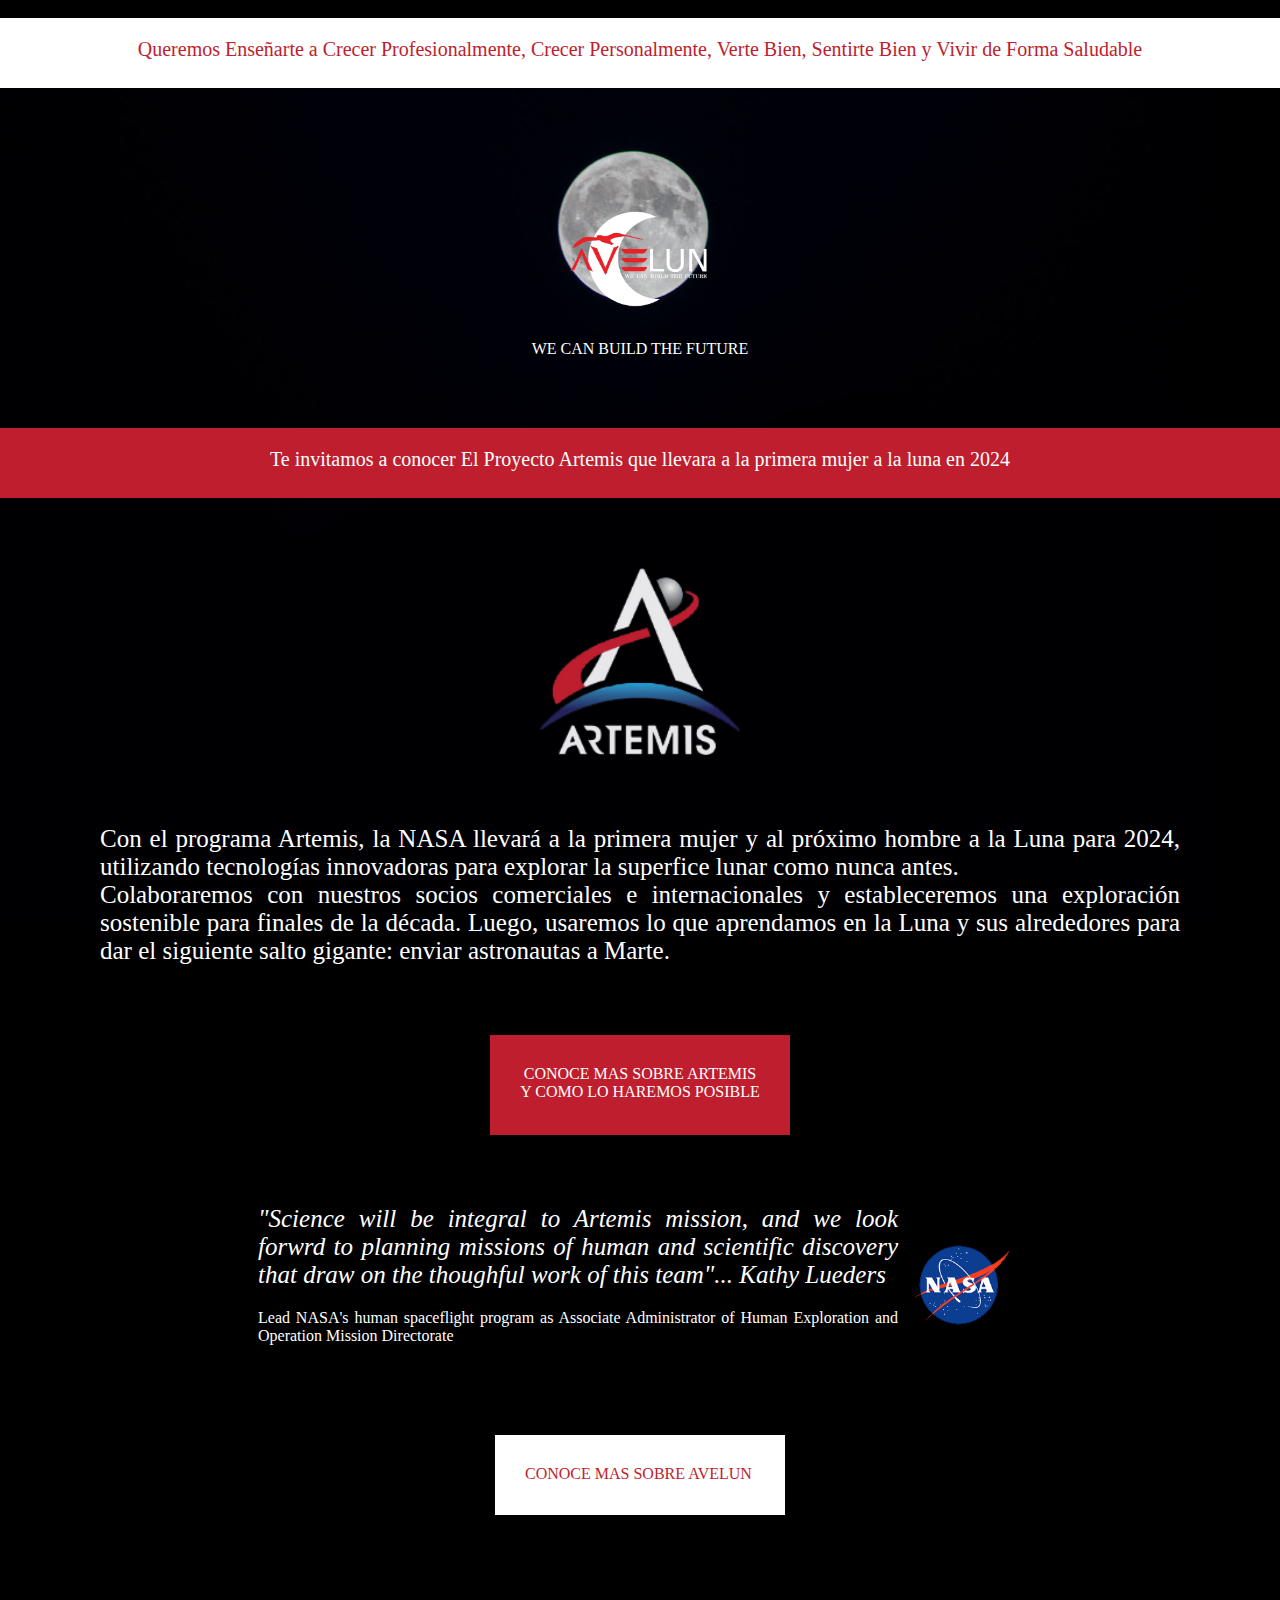
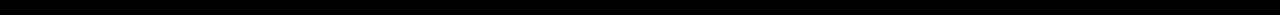
<file: index.html>
n <!DOCTYPE html>
<html>
<head>
	<title>Avelun</title>
    <meta charset="UTF-8">
    <meta name="viewport" content="width=device-width, initial-scale=1, shrink-to-fit=no">
  <meta name=”description” content="Avelun es un sitio web para la mujer donde le mostramos como crecer profesionalmente, crecer personalmente, sentirse bien, verse bien y estar saludable" />
  <meta name="keywords" content="tienda, ropa, calzado, joyeria, zapatos, moda, salud, medicina"/>
  <meta name="author" content="Systems Admins C.A" />
  <meta name="copyright" content="Systems Admins C.A" />
  <meta name="google" content="nositelinkssearchbox">

  <link rel="icon" type="image/png" href="site/img/lun.png">

<style>
    body {
        margin: 0px;
        background-color:black;
        background-image:url('nasa/lun.jpg');
        background-size:100% ;
        background-position: -70px 70px;
        background-repeat:no-repeat;
        box-sizing: border-box;
    }

    .segment1{
        height: 70px;
        background-color: white;
        text-align: center;
        color:#BE1E2D!important;
        font-size: 20px;
        padding-top: 20px;
        box-sizing: border-box;
    }



    .divcenter{
        margin-top: 120px;
        text-align: center;
    }

    .segment2{
        height: 70px;
        background-color: #BE1E2D!important;
        text-align: center;
        color: white;
        font-size: 20px;
        padding-top: 20px;
        box-sizing: border-box;
        margin-top: 70px;
    }

 

    .artemis{
        margin-top: 70px;
        text-align: center;
    }

    .artemistxt{
        margin-left: 100px;
        margin-right: 100px;
        text-align: justify;
        color: white;
        margin-top: 70px;
        font-size: 25px;
        margin-bottom: 70px;
    }

    .gonasa{
        width: 300px;
        height: 100px;
        background-color: #BE1E2D!important;
        margin: 0 auto;
        color: white;
        padding: 30px;
        box-sizing: border-box;
    }

    .artemistxt2{
        width: 50%;
        text-align: justify;
        color: white;
        margin-top: 70px;
        font-size: 25px;
        display: inline-block;

    }

    .nasalogo{
        width: 120px;
        display: inline-block;
        padding-top: 100px;
        vertical-align: top;
        margin-bottom: 100px;
    }

    .nasa{
        margin-top: 20px;
        font-size: 16px;
    }

    .avelunForNasa{
        width: 290px;
        height: 80px;
        background-color: white!important;
        margin: 0 auto;
        color:  #BE1E2D;
        padding: 30px;
        box-sizing: border-box;
        margin-bottom: 100px;
    }

    a:link{
    text-decoration:none;
}
</style>
</head>

<body>
    <div class="segment1">
        Queremos Enseñarte a Crecer Profesionalmente, Crecer Personalmente, Verte Bien, Sentirte Bien y Vivir de Forma Saludable
    </div>

    <div class="divcenter">
        <img src="nasa/avelun2.png" width="150">
        <div style="color: white;  margin-top: 30px;">WE CAN BUILD THE FUTURE</div>
    </div>

    <div class="segment2">
        Te invitamos a conocer El Proyecto Artemis que llevara a la primera mujer a la luna en 2024
    </div>

    <div class="artemis">
        <div>
            <img src="nasa/artemis.png" width="200">
        </div>
        <div  class="artemistxt">
            Con el programa Artemis, la NASA llevará a la primera mujer y al próximo hombre a la Luna para 2024,
             utilizando tecnologías innovadoras para explorar la superfice lunar como nunca antes.<Br> 
             Colaboraremos con nuestros socios comerciales e internacionales y estableceremos una exploración 
             sostenible para finales de la década. Luego, usaremos lo que aprendamos en la Luna y sus alrededores 
             para dar el siguiente salto gigante: enviar astronautas a Marte.
        </div>


    <!--<a href="https://www.nasa.gov/specials/artemis/">-->
    <a href="https://stem.nasa.gov/artemis/">
        <div class="gonasa">
            CONOCE MAS SOBRE ARTEMIS Y COMO LO HAREMOS POSIBLE
        </div>
    </a>


        <div  class="artemistxt2">
            <cite>"Science will be integral to Artemis mission, and we look forwrd to planning missions of human
            and scientific discovery that draw on the thoughful work of this team"... Kathy Lueders</cite>
            <div class="nasa">Lead NASA's human spaceflight program as Associate Administrator of Human Exploration and Operation Mission Directorate</div>
        </div>
        <div class="nasalogo">
            <img src="nasa/nasa.png" width="100">
        </div>
    </div>


    <a href="http://avelun.com/indexAvelun.php">
        <div class="avelunForNasa">
           CONOCE MAS SOBRE AVELUN 
        </div>
    </a>


    
</body>
</html>
</file>
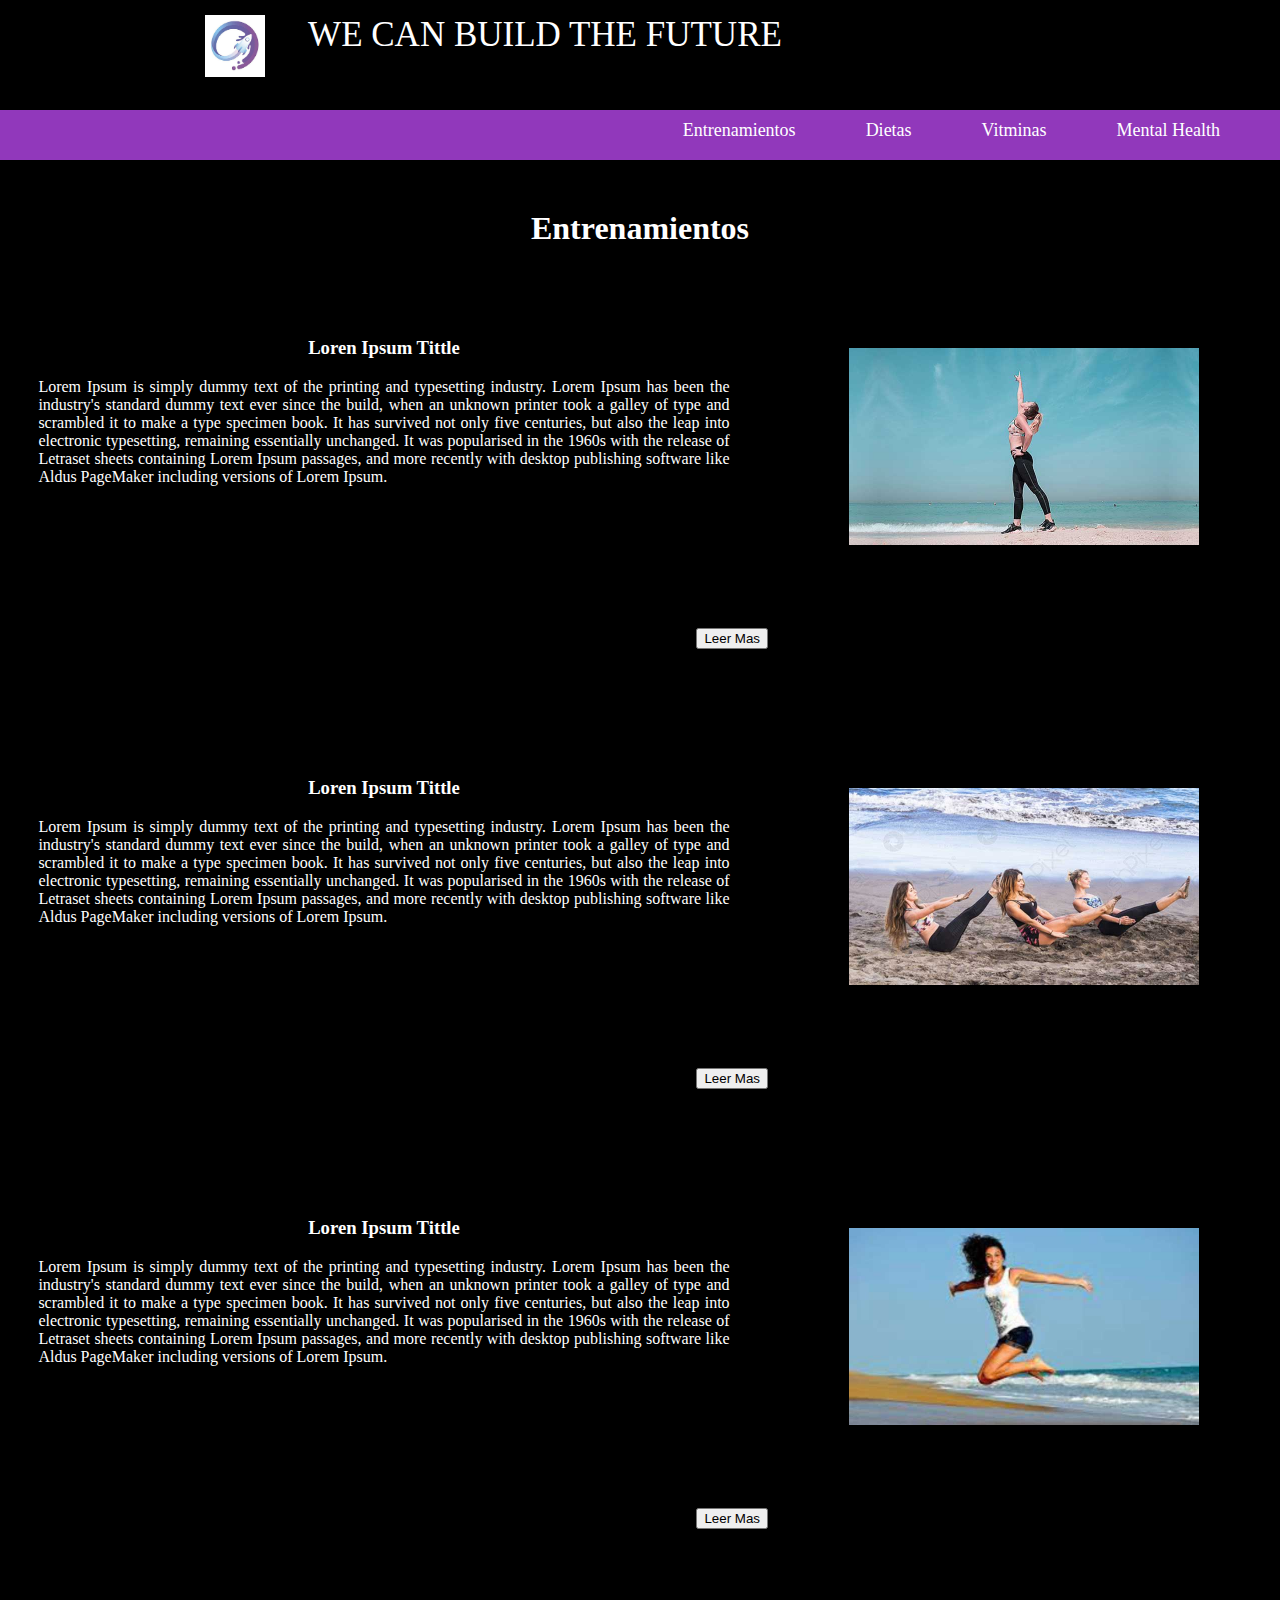
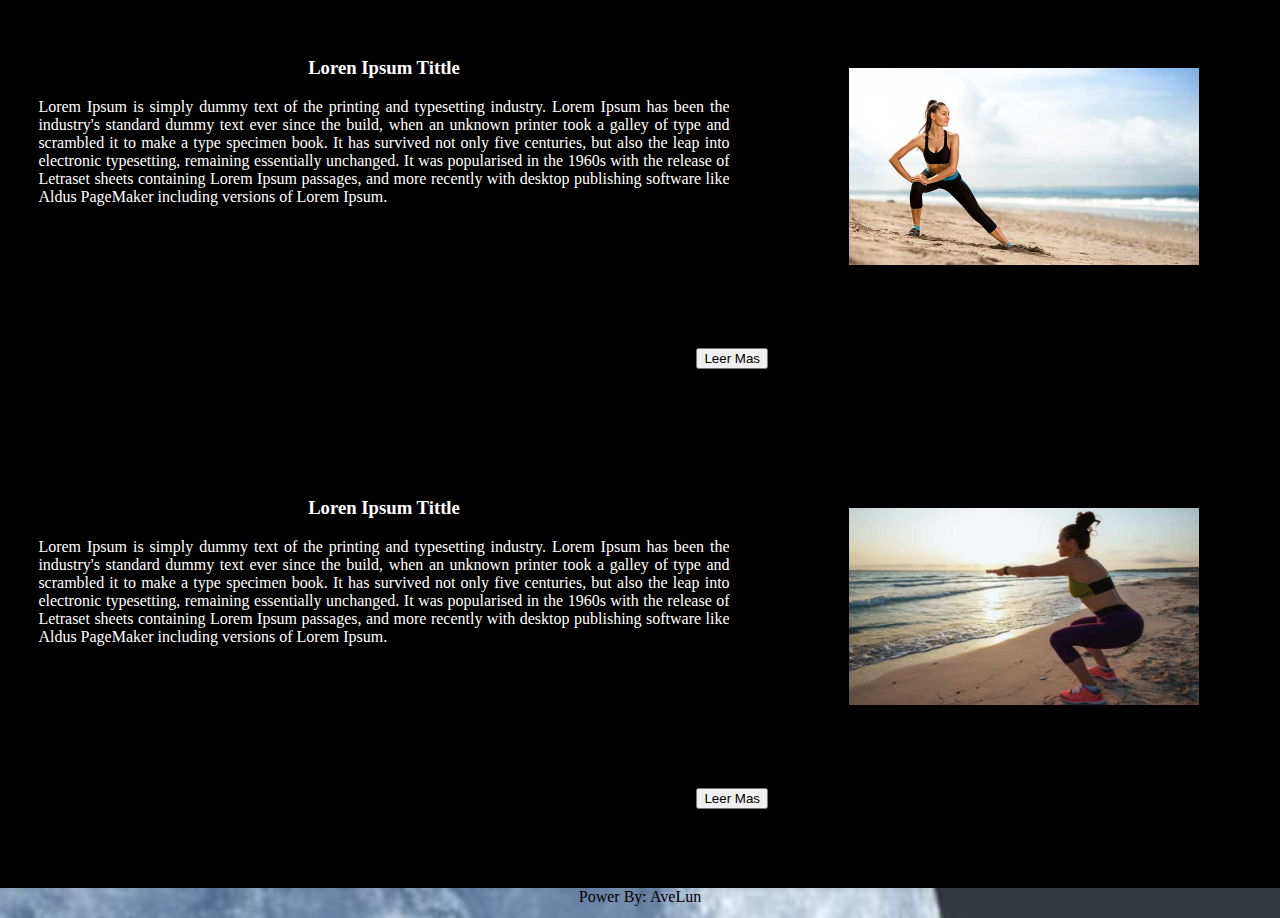
<file: blog/index.html>
<html>
    <head>
        <title>Blog</title>

        <link href="https://cdn.jsdelivr.net/npm/bootstrap@5.1.1/dist/css/bootstrap.min.css" rel="stylesheet" integrity="sha384-F3w7mX95PdgyTmZZMECAngseQB83DfGTowi0iMjiWaeVhAn4FJkqJByhZMI3AhiU" crossorigin="anonymous">
        <script src="https://cdn.jsdelivr.net/npm/bootstrap@5.1.1/dist/js/bootstrap.bundle.min.js" integrity="sha384-/bQdsTh/da6pkI1MST/rWKFNjaCP5gBSY4sEBT38Q/9RBh9AH40zEOg7Hlq2THRZ" crossorigin="anonymous"></script>
        <link href="style.css"  rel="stylesheet" type="text/css">
        
    </head>
<body>
    <!--Header -->
    <div class="head">
        <div class="logo"><img src="tulogo.jpg" width="60"></div>
        <div class="slogan">WE CAN BUILD THE FUTURE</div>
    </div>


    <!--Nav  -->
    <div class="menu">
        <div class="item"><a href="salud.html">Mental Health</a></div>
        <div class="item"><a href="vitaminas.html">Vitminas</a></div>
        <div class="item"><a href="dietas.html">Dietas</a></div>
        <div class="item"><a href="index.html">Entrenamientos</a></div>
    </div>
   








    <content>
        <div class="titutlo"><h1>Entrenamientos</h1></div>


        <!--Content1 -->
        <div class="contenido">
            <div class="contentTittle"><h3>Loren Ipsum Tittle</h3></div>
            <div class="contentText">
                Lorem Ipsum is simply dummy text of the printing and typesetting industry. 
                Lorem Ipsum has been the industry's standard dummy text ever since the build, 
                when an unknown printer took a galley of type and scrambled it to make a type specimen book. 
                It has survived not only five centuries, but also the leap into electronic typesetting, 
                remaining essentially unchanged. It was popularised in the 1960s with the release of 
                Letraset sheets containing Lorem Ipsum passages, and more recently with desktop publishing 
                software like Aldus PageMaker including versions of Lorem Ipsum.
                <br><br>
               
            </div>
            <div class="Btn">
                <button type="button" class="btn btn-primary">Leer Mas</button>
            </div>
        </div>
        <div class="imagenBox">
            <div class="imagen"><img src="img/entrenamiento1.jpg" width="350"></div>
        </div>

        <!--Content1 -->
        <div class="contenido">
            <div class="contentTittle"><h3>Loren Ipsum Tittle</h3></div>
            <div class="contentText">
                Lorem Ipsum is simply dummy text of the printing and typesetting industry. 
                Lorem Ipsum has been the industry's standard dummy text ever since the build, 
                when an unknown printer took a galley of type and scrambled it to make a type specimen book. 
                It has survived not only five centuries, but also the leap into electronic typesetting, 
                remaining essentially unchanged. It was popularised in the 1960s with the release of 
                Letraset sheets containing Lorem Ipsum passages, and more recently with desktop publishing 
                software like Aldus PageMaker including versions of Lorem Ipsum.
                <br><br>
               
            </div>
            <div class="Btn">
                <button type="button" class="btn btn-primary">Leer Mas</button>
            </div>
        </div>
        <div class="imagenBox">
            <div class="imagen"><img src="img/entrenamiento2.jpg" width="350"></div>
        </div>

        <!--Content1 -->
        <div class="contenido">
            <div class="contentTittle"><h3>Loren Ipsum Tittle</h3></div>
            <div class="contentText">
                Lorem Ipsum is simply dummy text of the printing and typesetting industry. 
                Lorem Ipsum has been the industry's standard dummy text ever since the build, 
                when an unknown printer took a galley of type and scrambled it to make a type specimen book. 
                It has survived not only five centuries, but also the leap into electronic typesetting, 
                remaining essentially unchanged. It was popularised in the 1960s with the release of 
                Letraset sheets containing Lorem Ipsum passages, and more recently with desktop publishing 
                software like Aldus PageMaker including versions of Lorem Ipsum.
                <br><br>
               
            </div>
            <div class="Btn">
                <button type="button" class="btn btn-primary">Leer Mas</button>
            </div>
        </div>
        <div class="imagenBox">
            <div class="imagen"><img src="img/entrenamiento3.jpg" width="350"></div>
        </div>

        <!--Content1 -->
        <div class="contenido">
            <div class="contentTittle"><h3>Loren Ipsum Tittle</h3></div>
            <div class="contentText">
                Lorem Ipsum is simply dummy text of the printing and typesetting industry. 
                Lorem Ipsum has been the industry's standard dummy text ever since the build, 
                when an unknown printer took a galley of type and scrambled it to make a type specimen book. 
                It has survived not only five centuries, but also the leap into electronic typesetting, 
                remaining essentially unchanged. It was popularised in the 1960s with the release of 
                Letraset sheets containing Lorem Ipsum passages, and more recently with desktop publishing 
                software like Aldus PageMaker including versions of Lorem Ipsum.
                <br><br>
               
            </div>
            <div class="Btn">
                <button type="button" class="btn btn-primary">Leer Mas</button>
            </div>
        </div>
        <div class="imagenBox">
            <div class="imagen"><img src="img/entrenamiento5.jpg" width="350"></div>
        </div>

        <!--Content1 -->
        <div class="contenido">
            <div class="contentTittle"><h3>Loren Ipsum Tittle</h3></div>
            <div class="contentText">
                Lorem Ipsum is simply dummy text of the printing and typesetting industry. 
                Lorem Ipsum has been the industry's standard dummy text ever since the build, 
                when an unknown printer took a galley of type and scrambled it to make a type specimen book. 
                It has survived not only five centuries, but also the leap into electronic typesetting, 
                remaining essentially unchanged. It was popularised in the 1960s with the release of 
                Letraset sheets containing Lorem Ipsum passages, and more recently with desktop publishing 
                software like Aldus PageMaker including versions of Lorem Ipsum.
                <br><br>
               
            </div>
            <div class="Btn">
                <button type="button" class="btn btn-primary">Leer Mas</button>
            </div>
        </div>
        <div class="imagenBox">
            <div class="imagen"><img src="img/entrenamiento4.jpg" width="350"></div>
        </div>


       


    
       
        <div class="avelun">
            <div>Power By: AveLun</div>
        </div>
    

    </content>










    


</body>
</html>
</file>
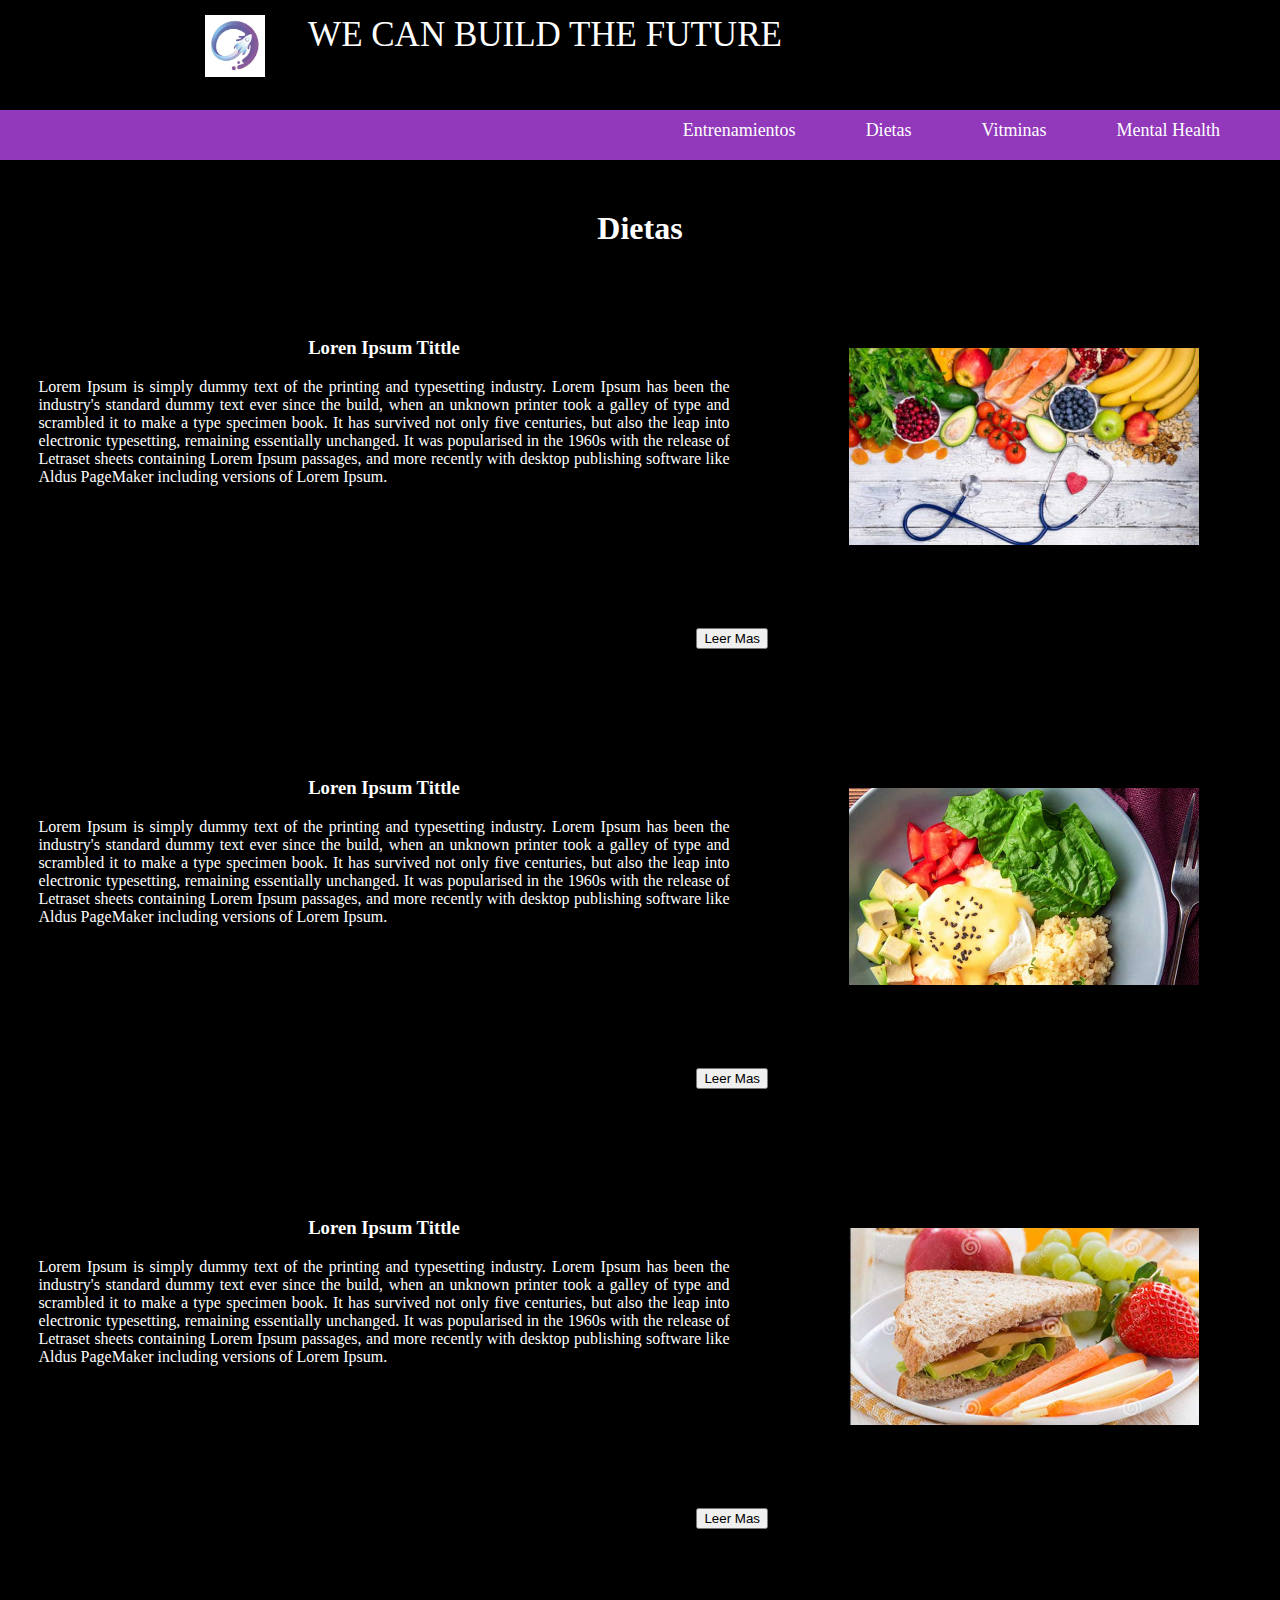
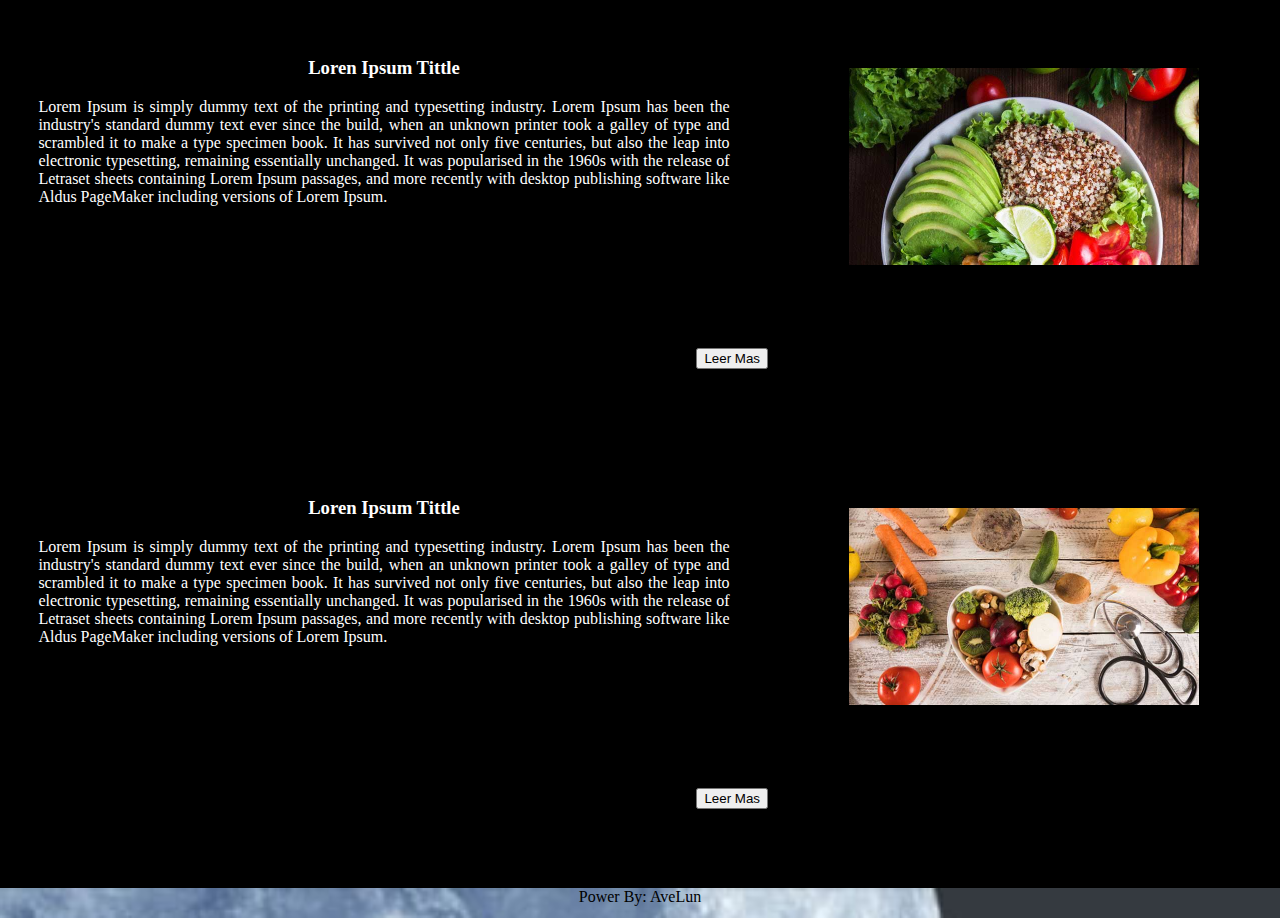
<file: blog/dietas.html>
<html>
    <head>
        <title>Blog</title>

        <link href="https://cdn.jsdelivr.net/npm/bootstrap@5.1.1/dist/css/bootstrap.min.css" rel="stylesheet" integrity="sha384-F3w7mX95PdgyTmZZMECAngseQB83DfGTowi0iMjiWaeVhAn4FJkqJByhZMI3AhiU" crossorigin="anonymous">
        <script src="https://cdn.jsdelivr.net/npm/bootstrap@5.1.1/dist/js/bootstrap.bundle.min.js" integrity="sha384-/bQdsTh/da6pkI1MST/rWKFNjaCP5gBSY4sEBT38Q/9RBh9AH40zEOg7Hlq2THRZ" crossorigin="anonymous"></script>
        <link href="style.css"  rel="stylesheet" type="text/css">

    </head>


<body>
    <!--Header -->
    <div class="head">
        <div class="logo"><img src="tulogo.jpg" width="60"></div>
        <div class="slogan">WE CAN BUILD THE FUTURE</div>
    </div>


    <!--Nav  -->
    <div class="menu">
        <div class="item"><a href="salud.html">Mental Health</a></div>
        <div class="item"><a href="vitaminas.html">Vitminas</a></div>
        <div class="item"><a href="dietas.html">Dietas</a></div>
        <div class="item"><a href="index.html">Entrenamientos</a></div>
    </div>
   








    <content>
        <div class="titutlo"><h1>Dietas</h1></div>

    
            <!--Content1 -->
            <div class="contenido">
                <div class="contentTittle"><h3>Loren Ipsum Tittle</h3></div>
                <div class="contentText">
                    Lorem Ipsum is simply dummy text of the printing and typesetting industry. 
                    Lorem Ipsum has been the industry's standard dummy text ever since the build, 
                    when an unknown printer took a galley of type and scrambled it to make a type specimen book. 
                    It has survived not only five centuries, but also the leap into electronic typesetting, 
                    remaining essentially unchanged. It was popularised in the 1960s with the release of 
                    Letraset sheets containing Lorem Ipsum passages, and more recently with desktop publishing 
                    software like Aldus PageMaker including versions of Lorem Ipsum.
                    <br><br>
                   
                </div>
                <div class="Btn">
                    <button type="button" class="btn btn-primary">Leer Mas</button>
                </div>
            </div>
            <div class="imagenBox">
                <div class="imagen"><img src="img/dietas1.jpg" width="350"></div>
            </div>
    
            <!--Content1 -->
            <div class="contenido">
                <div class="contentTittle"><h3>Loren Ipsum Tittle</h3></div>
                <div class="contentText">
                    Lorem Ipsum is simply dummy text of the printing and typesetting industry. 
                    Lorem Ipsum has been the industry's standard dummy text ever since the build, 
                    when an unknown printer took a galley of type and scrambled it to make a type specimen book. 
                    It has survived not only five centuries, but also the leap into electronic typesetting, 
                    remaining essentially unchanged. It was popularised in the 1960s with the release of 
                    Letraset sheets containing Lorem Ipsum passages, and more recently with desktop publishing 
                    software like Aldus PageMaker including versions of Lorem Ipsum.
                    <br><br>
                   
                </div>
                <div class="Btn">
                    <button type="button" class="btn btn-primary">Leer Mas</button>
                </div>
            </div>
            <div class="imagenBox">
                <div class="imagen"><img src="img/dietas2.jpg" width="350"></div>
            </div>
    
            <!--Content1 -->
            <div class="contenido">
                <div class="contentTittle"><h3>Loren Ipsum Tittle</h3></div>
                <div class="contentText">
                    Lorem Ipsum is simply dummy text of the printing and typesetting industry. 
                    Lorem Ipsum has been the industry's standard dummy text ever since the build, 
                    when an unknown printer took a galley of type and scrambled it to make a type specimen book. 
                    It has survived not only five centuries, but also the leap into electronic typesetting, 
                    remaining essentially unchanged. It was popularised in the 1960s with the release of 
                    Letraset sheets containing Lorem Ipsum passages, and more recently with desktop publishing 
                    software like Aldus PageMaker including versions of Lorem Ipsum.
                    <br><br>
                   
                </div>
                <div class="Btn">
                    <button type="button" class="btn btn-primary">Leer Mas</button>
                </div>
            </div>
            <div class="imagenBox">
                <div class="imagen"><img src="img/dietas3.jpg" width="350"></div>
            </div>
    
            <!--Content1 -->
            <div class="contenido">
                <div class="contentTittle"><h3>Loren Ipsum Tittle</h3></div>
                <div class="contentText">
                    Lorem Ipsum is simply dummy text of the printing and typesetting industry. 
                    Lorem Ipsum has been the industry's standard dummy text ever since the build, 
                    when an unknown printer took a galley of type and scrambled it to make a type specimen book. 
                    It has survived not only five centuries, but also the leap into electronic typesetting, 
                    remaining essentially unchanged. It was popularised in the 1960s with the release of 
                    Letraset sheets containing Lorem Ipsum passages, and more recently with desktop publishing 
                    software like Aldus PageMaker including versions of Lorem Ipsum.
                    <br><br>
                   
                </div>
                <div class="Btn">
                    <button type="button" class="btn btn-primary">Leer Mas</button>
                </div>
            </div>
            <div class="imagenBox">
                <div class="imagen"><img src="img/dietas4.jpg" width="350"></div>
            </div>
    
            <!--Content1 -->
            <div class="contenido">
                <div class="contentTittle"><h3>Loren Ipsum Tittle</h3></div>
                <div class="contentText">
                    Lorem Ipsum is simply dummy text of the printing and typesetting industry. 
                    Lorem Ipsum has been the industry's standard dummy text ever since the build, 
                    when an unknown printer took a galley of type and scrambled it to make a type specimen book. 
                    It has survived not only five centuries, but also the leap into electronic typesetting, 
                    remaining essentially unchanged. It was popularised in the 1960s with the release of 
                    Letraset sheets containing Lorem Ipsum passages, and more recently with desktop publishing 
                    software like Aldus PageMaker including versions of Lorem Ipsum.
                    <br><br>
                   
                </div>
                <div class="Btn">
                    <button type="button" class="btn btn-primary">Leer Mas</button>
                </div>
            </div>
            <div class="imagenBox">
                <div class="imagen"><img src="img/dietas5.jpg" width="350"></div>
            </div>

       
       
        <div class="avelun">
            <div>Power By: AveLun</div>
        </div>
    

    </content>










    


</body>
</html>
</file>
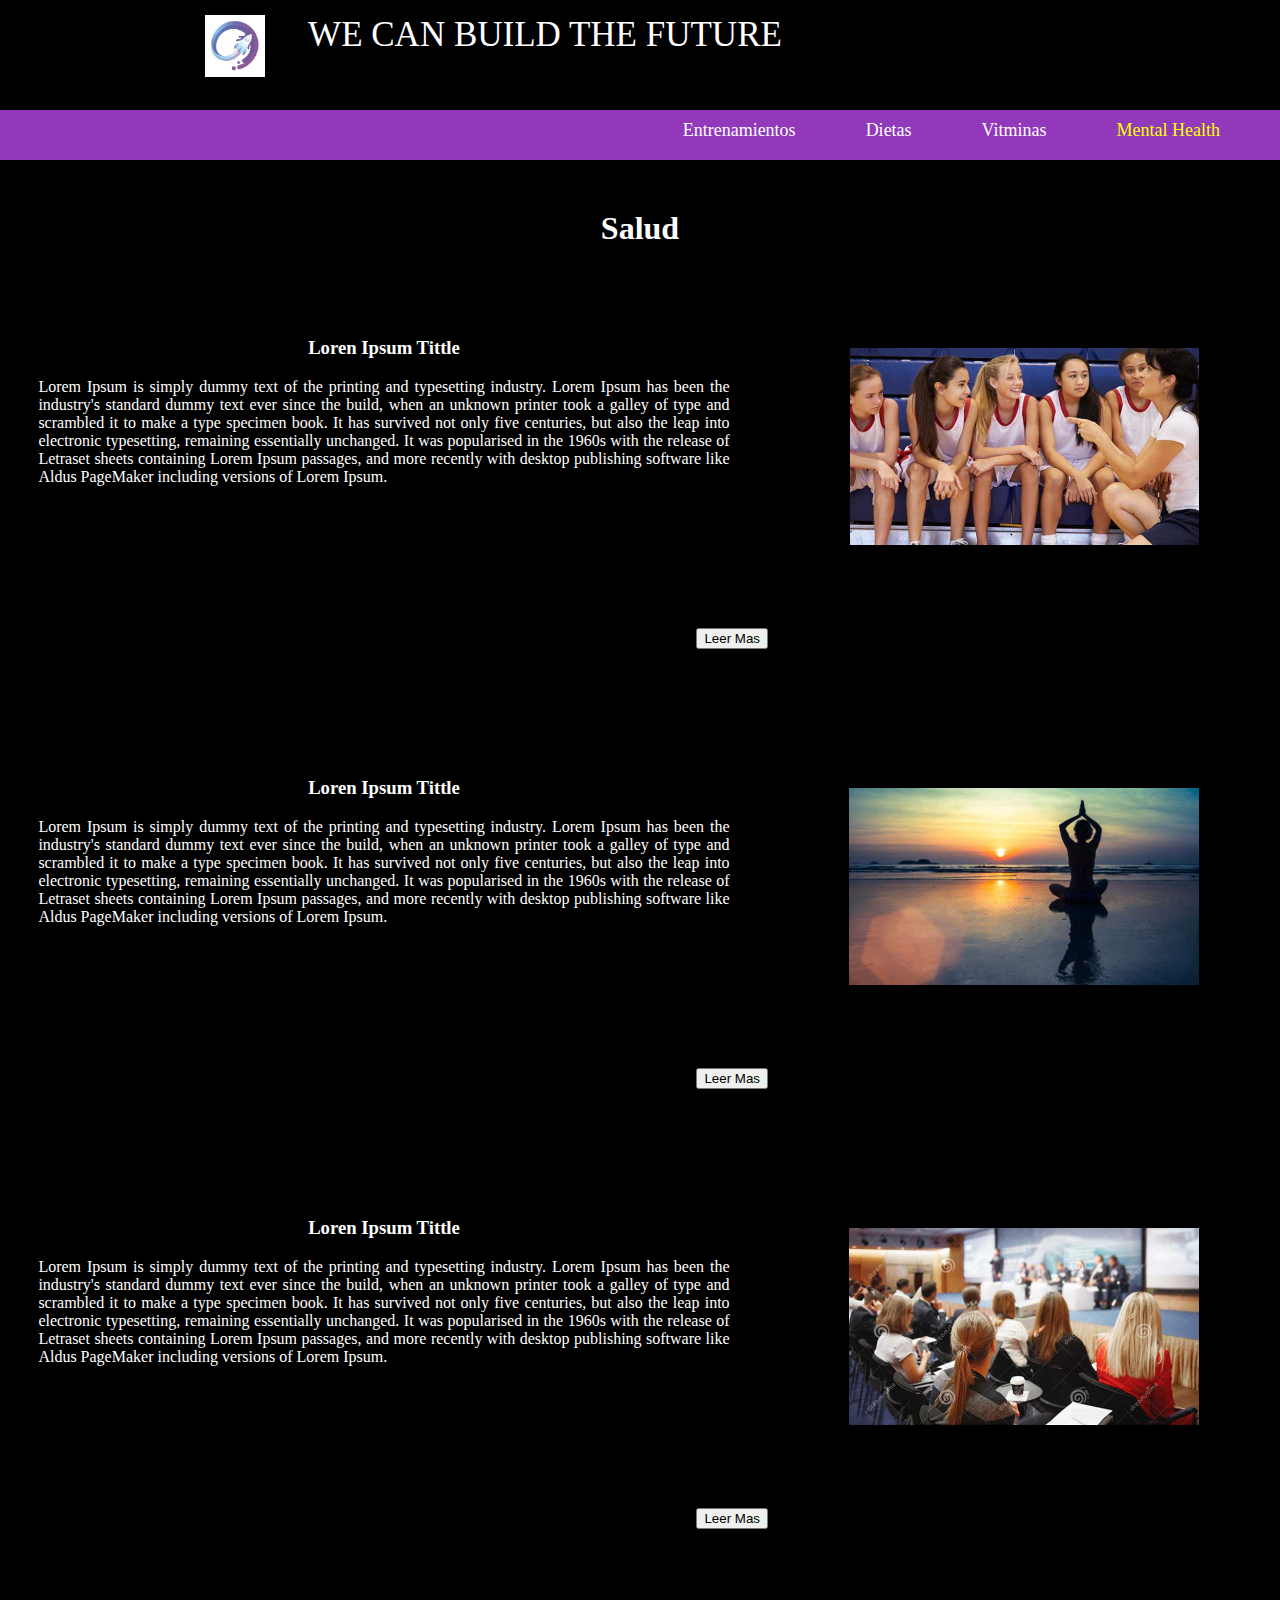
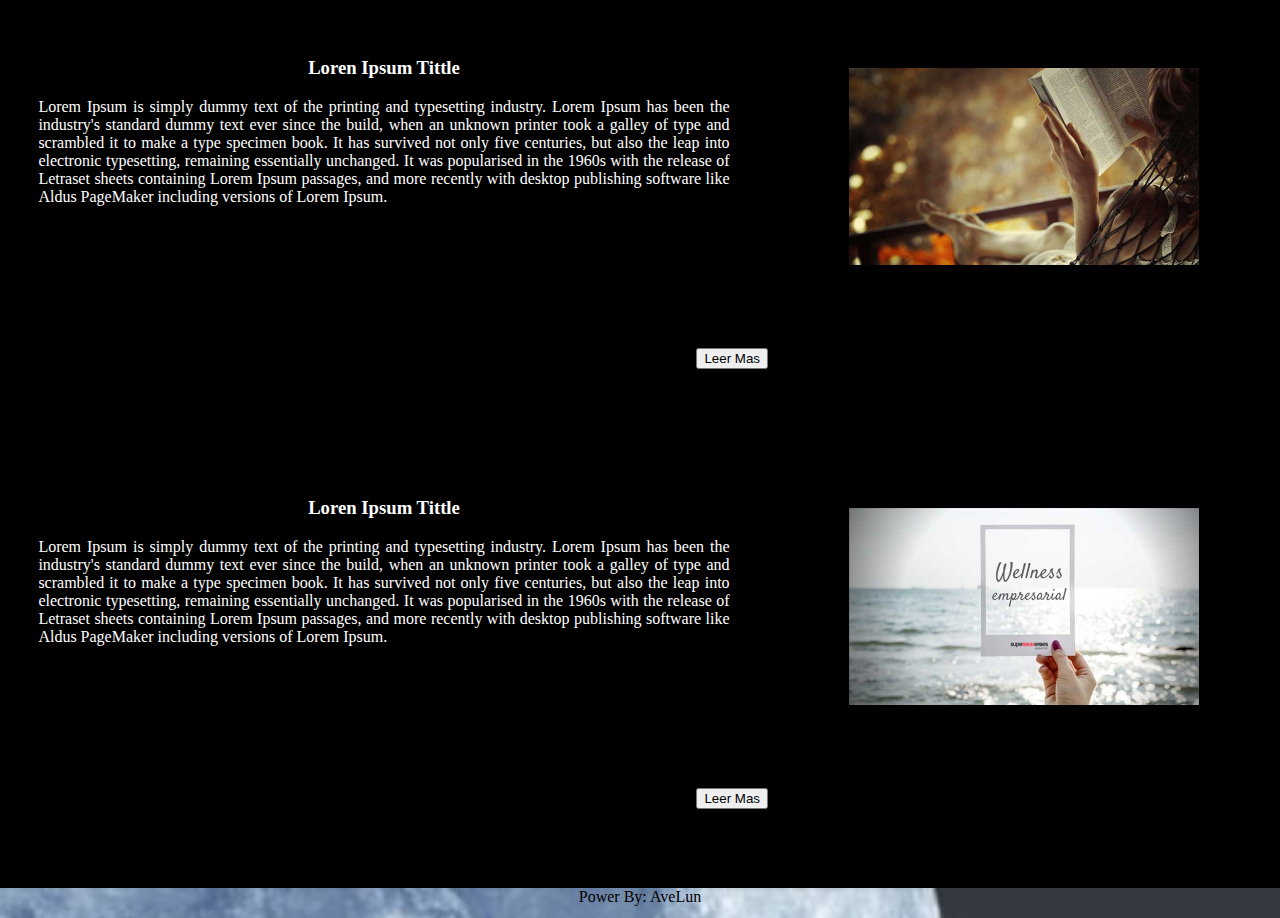
<file: blog/salud.html>
<html>
    <head>
        <title>Blog</title>

        <link href="https://cdn.jsdelivr.net/npm/bootstrap@5.1.1/dist/css/bootstrap.min.css" rel="stylesheet" integrity="sha384-F3w7mX95PdgyTmZZMECAngseQB83DfGTowi0iMjiWaeVhAn4FJkqJByhZMI3AhiU" crossorigin="anonymous">
        <script src="https://cdn.jsdelivr.net/npm/bootstrap@5.1.1/dist/js/bootstrap.bundle.min.js" integrity="sha384-/bQdsTh/da6pkI1MST/rWKFNjaCP5gBSY4sEBT38Q/9RBh9AH40zEOg7Hlq2THRZ" crossorigin="anonymous"></script>
        <link href="style.css"  rel="stylesheet" type="text/css">


    </head>
<body>
    <!--Header -->
    <div class="head">
        <div class="logo"><img src="tulogo.jpg" width="60"></div>
        <div class="slogan">WE CAN BUILD THE FUTURE</div>
    </div>


    <!--Nav  -->
    <div class="menu">
        <div class="item"><a href="salud.html" style="color: yellow;">Mental Health</a></div>
        <div class="item"><a href="vitaminas.html">Vitminas</a></div>
        <div class="item"><a href="dietas.html">Dietas</a></div>
        <div class="item"><a href="index.html">Entrenamientos</a></div>
    </div>
   








    <content>
        <div class="titutlo"><h1>Salud</h1></div>


    
            <!--Content1 -->
            <div class="contenido">
                <div class="contentTittle"><h3>Loren Ipsum Tittle</h3></div>
                <div class="contentText">
                    Lorem Ipsum is simply dummy text of the printing and typesetting industry. 
                    Lorem Ipsum has been the industry's standard dummy text ever since the build, 
                    when an unknown printer took a galley of type and scrambled it to make a type specimen book. 
                    It has survived not only five centuries, but also the leap into electronic typesetting, 
                    remaining essentially unchanged. It was popularised in the 1960s with the release of 
                    Letraset sheets containing Lorem Ipsum passages, and more recently with desktop publishing 
                    software like Aldus PageMaker including versions of Lorem Ipsum.
                    <br><br>
                   
                </div>
                <div class="Btn">
                    <button type="button" class="btn btn-primary">Leer Mas</button>
                </div>
            </div>
            <div class="imagenBox">
                <div class="imagen"><img src="img/well1.jpg" width="350"></div>
            </div>
    
            <!--Content1 -->
            <div class="contenido">
                <div class="contentTittle"><h3>Loren Ipsum Tittle</h3></div>
                <div class="contentText">
                    Lorem Ipsum is simply dummy text of the printing and typesetting industry. 
                    Lorem Ipsum has been the industry's standard dummy text ever since the build, 
                    when an unknown printer took a galley of type and scrambled it to make a type specimen book. 
                    It has survived not only five centuries, but also the leap into electronic typesetting, 
                    remaining essentially unchanged. It was popularised in the 1960s with the release of 
                    Letraset sheets containing Lorem Ipsum passages, and more recently with desktop publishing 
                    software like Aldus PageMaker including versions of Lorem Ipsum.
                    <br><br>
                   
                </div>
                <div class="Btn">
                    <button type="button" class="btn btn-primary">Leer Mas</button>
                </div>
            </div>
            <div class="imagenBox">
                <div class="imagen"><img src="img/well2.jpg" width="350"></div>
            </div>
    
            <!--Content1 -->
            <div class="contenido">
                <div class="contentTittle"><h3>Loren Ipsum Tittle</h3></div>
                <div class="contentText">
                    Lorem Ipsum is simply dummy text of the printing and typesetting industry. 
                    Lorem Ipsum has been the industry's standard dummy text ever since the build, 
                    when an unknown printer took a galley of type and scrambled it to make a type specimen book. 
                    It has survived not only five centuries, but also the leap into electronic typesetting, 
                    remaining essentially unchanged. It was popularised in the 1960s with the release of 
                    Letraset sheets containing Lorem Ipsum passages, and more recently with desktop publishing 
                    software like Aldus PageMaker including versions of Lorem Ipsum.
                    <br><br>
                   
                </div>
                <div class="Btn">
                    <button type="button" class="btn btn-primary">Leer Mas</button>
                </div>
            </div>
            <div class="imagenBox">
                <div class="imagen"><img src="img/well3.jpg" width="350"></div>
            </div>
    
            <!--Content1 -->
            <div class="contenido">
                <div class="contentTittle"><h3>Loren Ipsum Tittle</h3></div>
                <div class="contentText">
                    Lorem Ipsum is simply dummy text of the printing and typesetting industry. 
                    Lorem Ipsum has been the industry's standard dummy text ever since the build, 
                    when an unknown printer took a galley of type and scrambled it to make a type specimen book. 
                    It has survived not only five centuries, but also the leap into electronic typesetting, 
                    remaining essentially unchanged. It was popularised in the 1960s with the release of 
                    Letraset sheets containing Lorem Ipsum passages, and more recently with desktop publishing 
                    software like Aldus PageMaker including versions of Lorem Ipsum.
                    <br><br>
                   
                </div>
                <div class="Btn">
                    <button type="button" class="btn btn-primary">Leer Mas</button>
                </div>
            </div>
            <div class="imagenBox">
                <div class="imagen"><img src="img/well4.jpg" width="350"></div>
            </div>
    
            <!--Content1 -->
            <div class="contenido">
                <div class="contentTittle"><h3>Loren Ipsum Tittle</h3></div>
                <div class="contentText">
                    Lorem Ipsum is simply dummy text of the printing and typesetting industry. 
                    Lorem Ipsum has been the industry's standard dummy text ever since the build, 
                    when an unknown printer took a galley of type and scrambled it to make a type specimen book. 
                    It has survived not only five centuries, but also the leap into electronic typesetting, 
                    remaining essentially unchanged. It was popularised in the 1960s with the release of 
                    Letraset sheets containing Lorem Ipsum passages, and more recently with desktop publishing 
                    software like Aldus PageMaker including versions of Lorem Ipsum.
                    <br><br>
                   
                </div>
                <div class="Btn">
                    <button type="button" class="btn btn-primary">Leer Mas</button>
                </div>
            </div>
            <div class="imagenBox">
                <div class="imagen"><img src="img/well5.jpg" width="350"></div>
            </div>


       
       
        <div class="avelun">
            <div>Power By: AveLun</div>
        </div>
    

    </content>










    


</body>
</html>
</file>
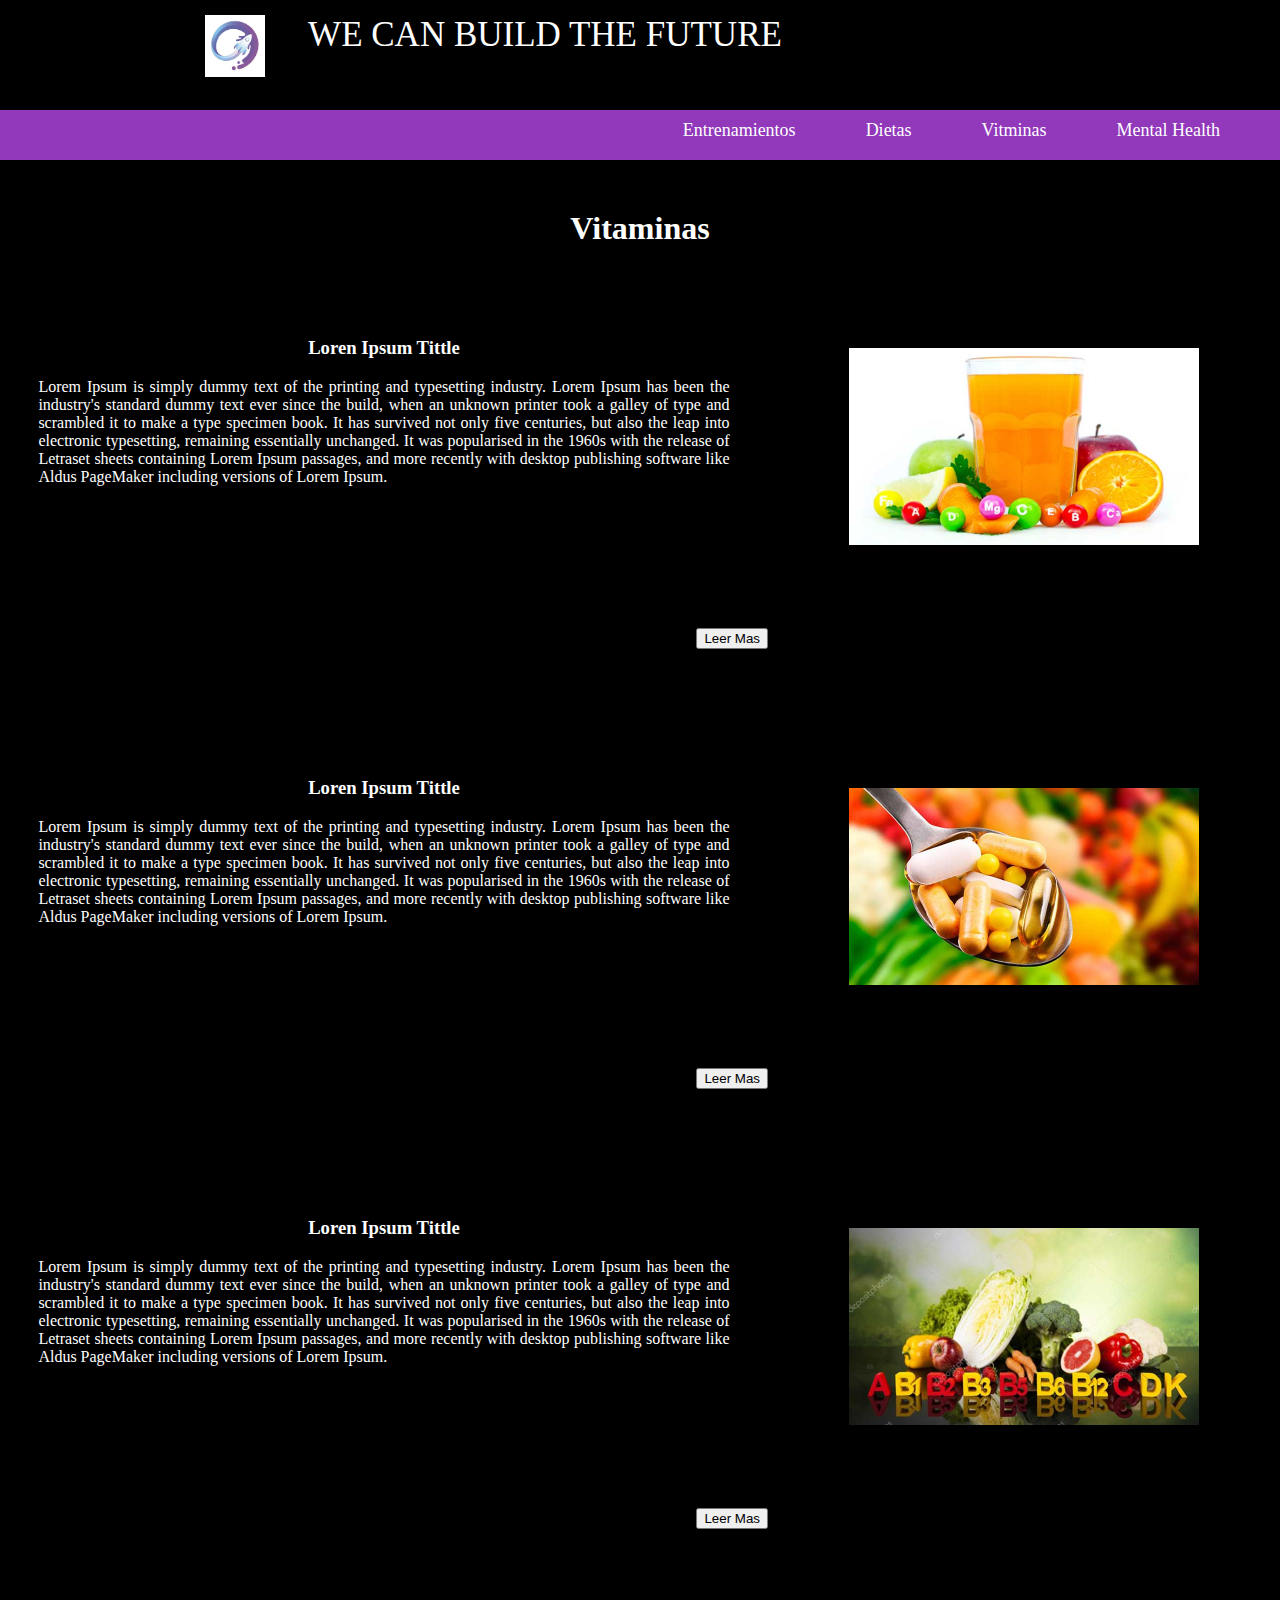
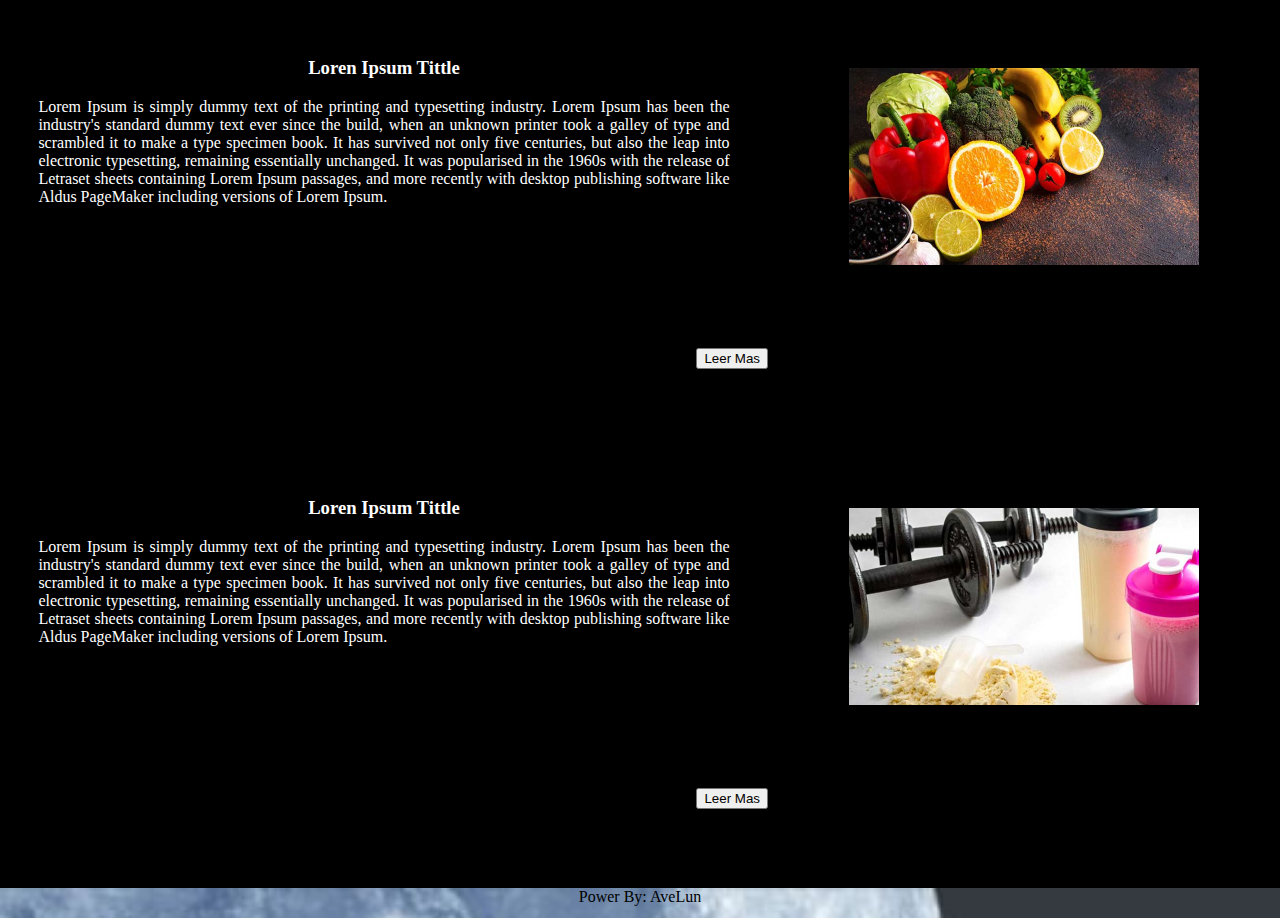
<file: blog/vitaminas.html>
<html>
    <head>
        <title>Blog</title>

        <link href="https://cdn.jsdelivr.net/npm/bootstrap@5.1.1/dist/css/bootstrap.min.css" rel="stylesheet" integrity="sha384-F3w7mX95PdgyTmZZMECAngseQB83DfGTowi0iMjiWaeVhAn4FJkqJByhZMI3AhiU" crossorigin="anonymous">
        <script src="https://cdn.jsdelivr.net/npm/bootstrap@5.1.1/dist/js/bootstrap.bundle.min.js" integrity="sha384-/bQdsTh/da6pkI1MST/rWKFNjaCP5gBSY4sEBT38Q/9RBh9AH40zEOg7Hlq2THRZ" crossorigin="anonymous"></script>
        <link href="style.css"  rel="stylesheet" type="text/css">

     
    </head>
<body>
    <!--Header -->
    <div class="head">
        <div class="logo"><img src="tulogo.jpg" width="60"></div>
        <div class="slogan">WE CAN BUILD THE FUTURE</div>
    </div>


    <!--Nav  -->
    <div class="menu">
        <div class="item"><a href="salud.html">Mental Health</a></div>
        <div class="item"><a href="vitaminas.html">Vitminas</a></div>
        <div class="item"><a href="dietas.html">Dietas</a></div>
        <div class="item"><a href="index.html">Entrenamientos</a></div>
    </div>
   








    <content>
        <div class="titutlo"><h1>Vitaminas</h1></div>

    
            <!--Content1 -->
            <div class="contenido">
                <div class="contentTittle"><h3>Loren Ipsum Tittle</h3></div>
                <div class="contentText">
                    Lorem Ipsum is simply dummy text of the printing and typesetting industry. 
                    Lorem Ipsum has been the industry's standard dummy text ever since the build, 
                    when an unknown printer took a galley of type and scrambled it to make a type specimen book. 
                    It has survived not only five centuries, but also the leap into electronic typesetting, 
                    remaining essentially unchanged. It was popularised in the 1960s with the release of 
                    Letraset sheets containing Lorem Ipsum passages, and more recently with desktop publishing 
                    software like Aldus PageMaker including versions of Lorem Ipsum.
                    <br><br>
                   
                </div>
                <div class="Btn">
                    <button type="button" class="btn btn-primary">Leer Mas</button>
                </div>
            </div>
            <div class="imagenBox">
                <div class="imagen"><img src="img/vitaminas1.jpg" width="350"></div>
            </div>
    
            <!--Content1 -->
            <div class="contenido">
                <div class="contentTittle"><h3>Loren Ipsum Tittle</h3></div>
                <div class="contentText">
                    Lorem Ipsum is simply dummy text of the printing and typesetting industry. 
                    Lorem Ipsum has been the industry's standard dummy text ever since the build, 
                    when an unknown printer took a galley of type and scrambled it to make a type specimen book. 
                    It has survived not only five centuries, but also the leap into electronic typesetting, 
                    remaining essentially unchanged. It was popularised in the 1960s with the release of 
                    Letraset sheets containing Lorem Ipsum passages, and more recently with desktop publishing 
                    software like Aldus PageMaker including versions of Lorem Ipsum.
                    <br><br>
                   
                </div>
                <div class="Btn">
                    <button type="button" class="btn btn-primary">Leer Mas</button>
                </div>
            </div>
            <div class="imagenBox">
                <div class="imagen"><img src="img/vitaminas2.jpg" width="350"></div>
            </div>
    
            <!--Content1 -->
            <div class="contenido">
                <div class="contentTittle"><h3>Loren Ipsum Tittle</h3></div>
                <div class="contentText">
                    Lorem Ipsum is simply dummy text of the printing and typesetting industry. 
                    Lorem Ipsum has been the industry's standard dummy text ever since the build, 
                    when an unknown printer took a galley of type and scrambled it to make a type specimen book. 
                    It has survived not only five centuries, but also the leap into electronic typesetting, 
                    remaining essentially unchanged. It was popularised in the 1960s with the release of 
                    Letraset sheets containing Lorem Ipsum passages, and more recently with desktop publishing 
                    software like Aldus PageMaker including versions of Lorem Ipsum.
                    <br><br>
                   
                </div>
                <div class="Btn">
                    <button type="button" class="btn btn-primary">Leer Mas</button>
                </div>
            </div>
            <div class="imagenBox">
                <div class="imagen"><img src="img/vitaminas3.jpg" width="350"></div>
            </div>
    
            <!--Content1 -->
            <div class="contenido">
                <div class="contentTittle"><h3>Loren Ipsum Tittle</h3></div>
                <div class="contentText">
                    Lorem Ipsum is simply dummy text of the printing and typesetting industry. 
                    Lorem Ipsum has been the industry's standard dummy text ever since the build, 
                    when an unknown printer took a galley of type and scrambled it to make a type specimen book. 
                    It has survived not only five centuries, but also the leap into electronic typesetting, 
                    remaining essentially unchanged. It was popularised in the 1960s with the release of 
                    Letraset sheets containing Lorem Ipsum passages, and more recently with desktop publishing 
                    software like Aldus PageMaker including versions of Lorem Ipsum.
                    <br><br>
                   
                </div>
                <div class="Btn">
                    <button type="button" class="btn btn-primary">Leer Mas</button>
                </div>
            </div>
            <div class="imagenBox">
                <div class="imagen"><img src="img/vitaminas4.jpg" width="350"></div>
            </div>
    
            <!--Content1 -->
            <div class="contenido">
                <div class="contentTittle"><h3>Loren Ipsum Tittle</h3></div>
                <div class="contentText">
                    Lorem Ipsum is simply dummy text of the printing and typesetting industry. 
                    Lorem Ipsum has been the industry's standard dummy text ever since the build, 
                    when an unknown printer took a galley of type and scrambled it to make a type specimen book. 
                    It has survived not only five centuries, but also the leap into electronic typesetting, 
                    remaining essentially unchanged. It was popularised in the 1960s with the release of 
                    Letraset sheets containing Lorem Ipsum passages, and more recently with desktop publishing 
                    software like Aldus PageMaker including versions of Lorem Ipsum.
                    <br><br>
                   
                </div>
                <div class="Btn">
                    <button type="button" class="btn btn-primary">Leer Mas</button>
                </div>
            </div>
            <div class="imagenBox">
                <div class="imagen"><img src="img/vitaminas5.jpg" width="350"></div>
            </div>


       
       
        <div class="avelun">
            <div>Power By: AveLun</div>
        </div>
    

    </content>










    


</body>
</html>
</file>
<file: blog/style.css>
body{
    margin:0px;
    box-sizing: border-box;
    background-color: black;
}
/*Header*/
.head{
    background-color: none;
    height: 100px;
    padding-top: 10px;
    text-align: center;
    padding-left: 180px;
}
.logo{
    background-color: none;
    height: 60px;
    width: 100px;
    float: left;
    margin: 5px;
}
.slogan{
    background-color:  none;
    height: 60px;
    width: 500px;
    float: left;
    margin: 5px;
    font-size: 35px;
    margin-top: 5px;
    box-sizing: border-box;
    color: white;
}

/*Nav*/
.menu{
    text-align: center;
    background-color:none;
    height: 50px;
    padding-top: 10px;
    font-size: 20px;
    box-sizing: border-box;
    background: rgb(145, 56, 187);
    color: white;
}

.item{
    height: 35px;
    font-size: 18px;
    padding: 0 10px 0 10px;
    float: right;
    margin-right: 50px;
}

/*Content*/

.titutlo{
    text-align: center;
    margin-top: 50px;
    color: white;
}

.contenido{
    text-align: center;
    margin-top: 50px;
    background-color: none;
    width: 60%;
    float: left;
    height: 350px;
    margin-bottom: 10px;
    color: white;
}

.imagenBox{
    text-align: center;
    margin-top: 50px;
    background-color: none;
    width: 40%;
    float: left;
    height: 350px;
    margin-bottom: 10px;
    padding-top: 30px;
}

.contentText{
    width: 90%;
    background-color: none;
    height: 250px;
    text-align: justify;
    margin-left: 5%;
}

.btn{
    text-align: right;
}


.avelun{
    margin-top: 20px;
    background-color: rgb(38, 55, 209);
    background-image: url('luna.jpg');
    background-repeat: no-repeat;
    background-size: 100%;
    height: 30px;
    float: left;
    width: 100%;
    color: rgb(0, 0, 0);
    text-align: center;

}


a:link{
    text-decoration: none;
    color: white;
}
a:visited{
    text-decoration: none;
    color: white;
}
a:hover{
    text-decoration: none;
    color: white;
}
</file>
